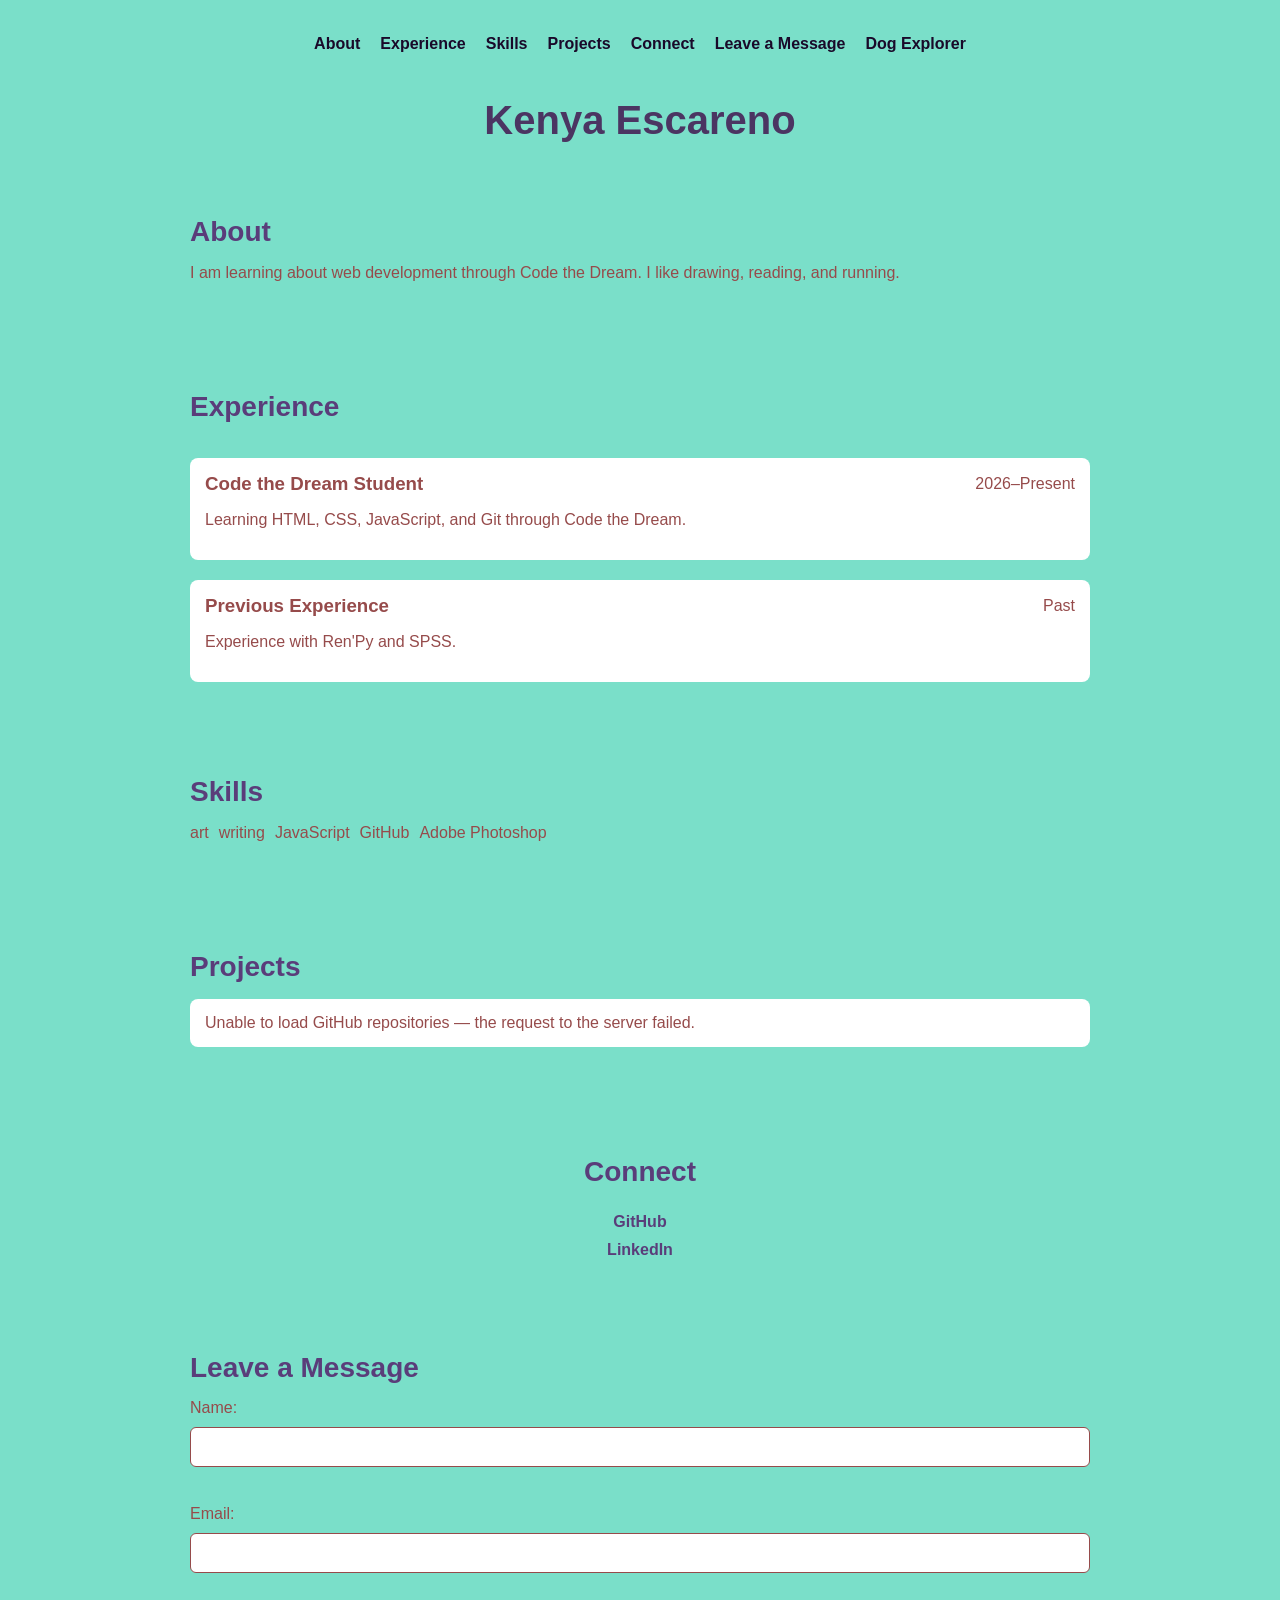
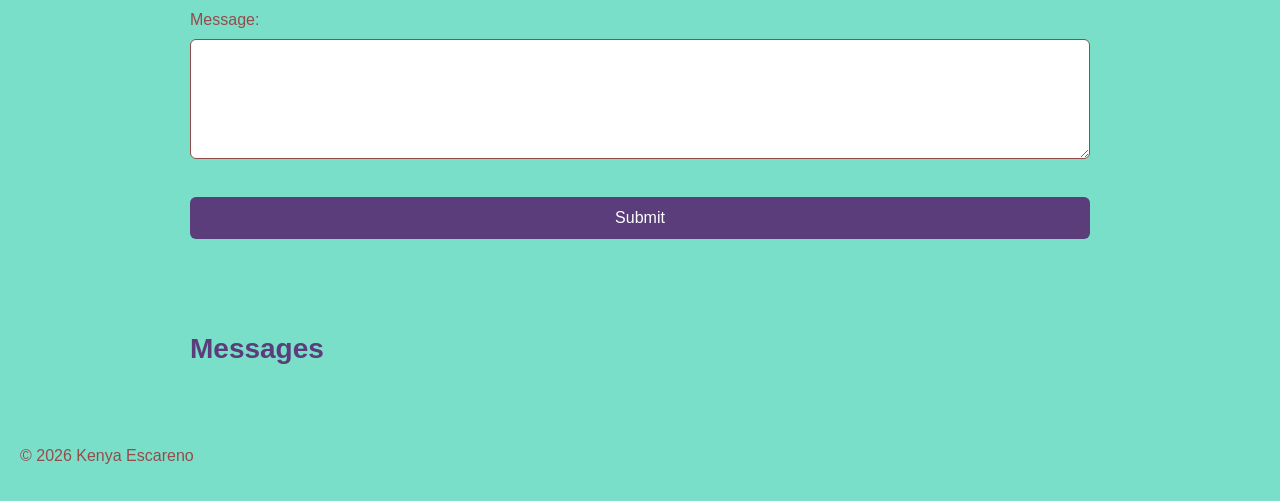
<file: index.html>
<!DOCTYPE html>
<html lang="en">

<head>
   <meta charset="UTF-8">
   <meta name="viewport" content="width=device-width, initial-scale=1.0">
   <meta name="keywords" content="portfolio, HTML, Code the Dream">
   <title>Kenya Escareno's Portfolio</title>
   <link rel="stylesheet" href="css/index.css">
</head>

<body>
    <nav>
        <a href="#About">About</a>
        <a href="#Experience">Experience</a>
        <a href="#Skills">Skills</a>
        <a href="#Projects">Projects</a>
        <a href="#Connect">Connect</a>
        <a href="#leave-message">Leave a Message</a>
        <a href="openapi.html">Dog Explorer</a>

    </nav>
    <h1>Kenya Escareno</h1>

    <section id="About">
        <h2>About</h2>
        <p>
            I am learning about web development through Code the Dream. I like drawing, reading, and running.
        </p>
    </section>

<section id="Experience">
    <h2>Experience</h2>

    <div class="experience-item">
        <div class="experience-title">
            <h3>Code the Dream Student</h3>
            <p>2026–Present</p>
        </div>
        <p>Learning HTML, CSS, JavaScript, and Git through Code the Dream.</p>
    </div>

    <div class="experience-item">
        <div class="experience-title">
            <h3>Previous Experience</h3>
            <p>Past</p>
        </div>
        <p>Experience with Ren'Py and SPSS.</p>
    </div>
</section>
    
    <section id="Skills">
        <h2>Skills</h2>
        <ul></ul>
    </section>

    <section id="Projects">
        <h2>Projects</h2>
        <ul>
        </ul>
    </section>

<section id="Connect">

        <h2>Connect</h2>
            <a href="https://github.com/kenyaescareno-hue">GitHub</a>
            <a href="https://www.linkedin.com/in/kenya-escareño-42360229a/">LinkedIn</a>
</section>

<section id="leave-message">
    <h2>Leave a Message</h2>

    <form name="leave_message">
        <label for="usersName">Name:</label>
        <input type="text" name="usersName" id="usersName" required>

        <br>

        <label for="usersEmail">Email:</label>
        <input type="email" name="usersEmail" id="usersEmail" required>

        <br>

        <label for="usersMessage">Message:</label>
        <textarea name="usersMessage" id="usersMessage" required></textarea>

        <br>

        <button type="submit">Submit</button>
    </form>
</section>

<section id="messages">
    <h2>Messages</h2>
    <ul></ul>
</section>

<footer></footer>
<script src="js/index.js"></script>
</body>

</html>
</file>
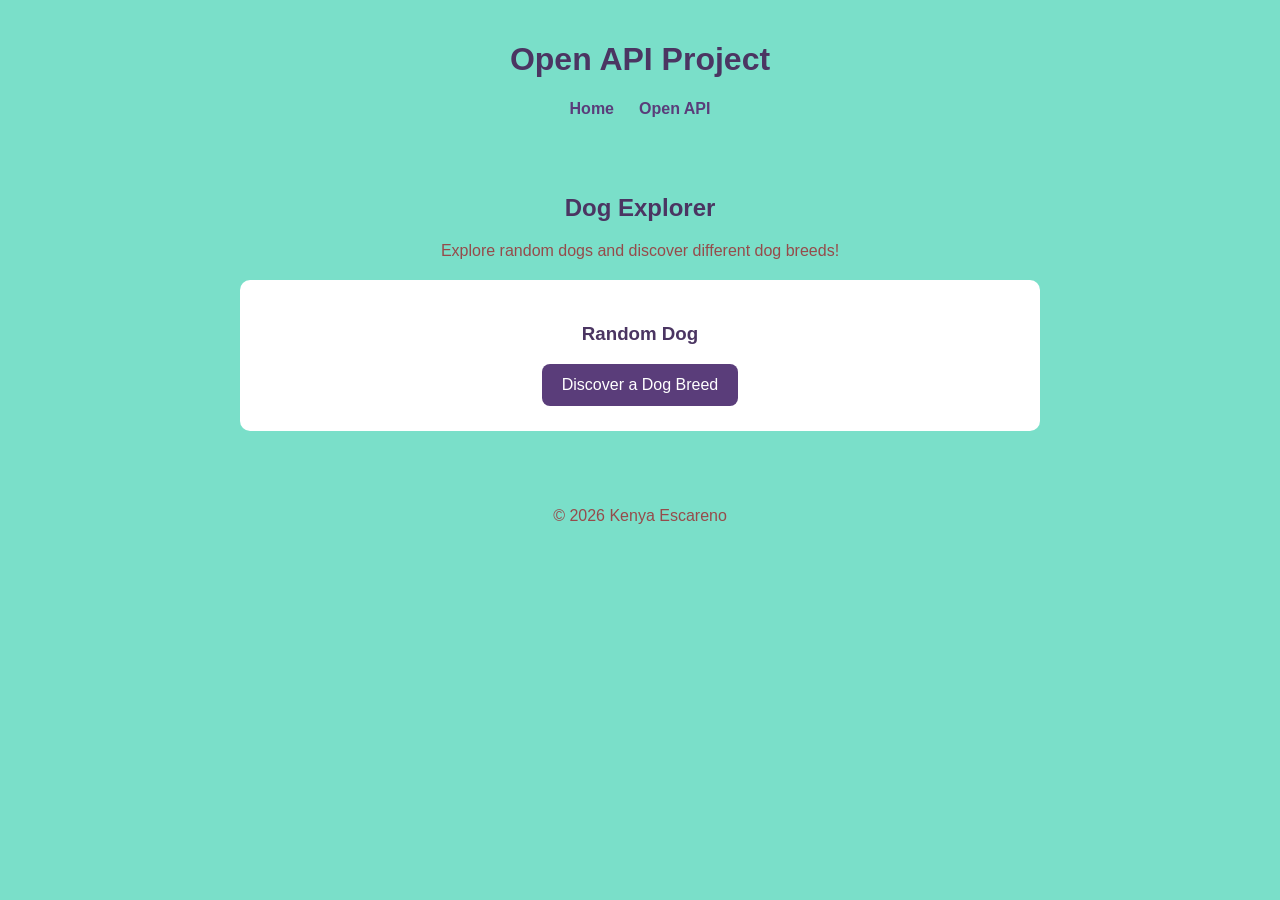
<file: openapi.html>
<!DOCTYPE html>

<html lang="en">
<head>
    <meta charset="UTF-8">
    <meta name="viewport" content="width=device-width, initial-scale=1.0">
    <title>Open API Project</title>
    <link rel="stylesheet" href="css/openapi.css">
</head>

<body>
    <header>
        <h1>Open API Project</h1>

        <nav>
            <ul>
                <li><a href="index.html">Home</a></li>
                <li><a href="openapi.html">Open API</a></li>
            </ul>
        </nav>
    </header>

    <main>
    <section id="api-project">
        <h2>Dog Explorer</h2>
        <p>Explore random dogs and discover different dog breeds!</p>

        <section id="random-dog">
            <h3>Random Dog</h3>
            <div id="dog-image"></div>
            <button id="new-breed-button">Discover a Dog Breed</button>
        </section>

        <section id="breed-info">
            <h3>Dog Breed</h3>
            <div id="breed-details"></div>
            <button id="new-dog-button">See a Random Dog</button>
        </section>
    </section>
</main>

    <footer>
        <p>&copy; 2026 Kenya Escareno</p>
    </footer>

    <script src="js/openapi.js"></script>
</body>
</html>
</file>
<file: css/index.css>
body {
    background-color: #7adfc9;
    color: #964b4b;
    font-family: Arial, sans-serif;
    margin: 0;
    padding: 20px;
}

nav {
    display: flex;
    justify-content: center;
    gap: 20px;
    padding: 15px;
    margin-bottom: 20px;
}

nav a {
    color: #190929;
    text-decoration: none;
    font-weight: bold;
}

nav a:hover {
    text-decoration: underline;
}

h1 {
    text-align: center;
    font-size: 40px;
    color: #4b3562;
    margin: 30px 0;
}

h2 {
    font-size: 28px;
    color: #5a3d7a;
    font-weight: bold;
    margin-bottom: 15px;
}

section {
    max-width: 900px;
    margin: 30px auto;
    padding: 20px;
}

#Experience {
    display: flex;
    flex-direction: column;
    gap: 20px;
}

.experience-item {
    background-color: white;
    padding: 15px;
    border-radius: 8px;
}

.experience-title {
    display: flex;
    justify-content: space-between;
    align-items: center;
}

.experience-title h3 {
    margin: 0;
}

.experience-title p {
    margin: 0;
}

#Connect {
    text-align: center;
}

#Connect a {
    color: #5a3d7a;
    font-weight: bold;
    text-decoration: none;
    margin: 0 10px;
}

#Connect a:hover {
    text-decoration: underline;
}

#Connect {
    display: flex;
    flex-direction: column;
    align-items: center;
    gap: 10px;
}

#Skills ul {
    display: flex;
    flex-wrap: wrap;
    gap: 10px;
    list-style: none;
    padding: 0;
}

#leave-message form {
    display: flex;
    flex-direction: column;
    gap: 10px;
}

#leave-message input,
#leave-message textarea {
    padding: 10px;
    font-size: 16px;
    border: 1px solid #964b4b;
    border-radius: 6px;
    box-sizing: border-box;
    width: 100%;
}

#leave-message textarea {
    min-height: 120px;
    resize: vertical;
}

#leave-message button {
    padding: 12px 20px;
    font-size: 16px;
    cursor: pointer;
    border: none;
    border-radius: 6px;
    background-color: #5a3d7a;
    color: white;
}

#leave-message button:hover {
    text-decoration: underline;
}

#messages ul {
    display: flex;
    flex-direction: column;
    gap: 10px;
    list-style: none;
    padding: 0;
}

#messages li {
    margin-bottom: 10px;
}
#messages button {
    margin-left: 10px;
    padding: 6px 10px;
    cursor: pointer;
}

/* Lesson 9 - Projects */

#Projects ul {
    display: flex;
    flex-wrap: wrap;
    gap: 15px;
    list-style: none;
    padding: 0;
}

#Projects li {
    background-color: white;
    padding: 15px;
    border-radius: 8px;
    flex: 1 1 200px;
}

@media (max-width: 600px) {
    #leave-message input,
    #leave-message textarea,
    #leave-message button {
        font-size: 18px;
    }

    #leave-message button {
        padding: 14px 20px;
    }
}
</file>
<file: css/openapi.css>
body {
    background-color: #7adfc9;
    color: #964b4b;
    font-family: Arial, sans-serif;
    margin: 0;
    padding: 0;
    text-align: center;
}

header {
    padding: 20px;
}

h1,
h2,
h3,
h4 {
    color: #4b3562;
}

nav ul {
    list-style: none;
    padding: 0;
    display: flex;
    justify-content: center;
    gap: 25px;
}

nav a {
    color: #5a3d7a;
    font-weight: bold;
    text-decoration: none;
}

nav a:hover {
    text-decoration: underline;
}

main {
    max-width: 800px;
    margin: 0 auto;
    padding: 20px;
}

#random-dog,
#breed-info {
    background-color: white;
    margin: 20px 0;
    padding: 25px;
    border-radius: 10px;
}

#dog-image img {
    width: 100%;
    max-width: 450px;
    height: 350px;
    object-fit: cover;
    border-radius: 10px;
    margin-bottom: 20px;
}

button {
    background-color: #5a3d7a;
    color: white;
    border: none;
    padding: 12px 20px;
    border-radius: 8px;
    font-size: 1rem;
    cursor: pointer;
}

button:hover {
    opacity: 0.8;
}

#breed-details h4 {
    font-size: 1.5rem;
    text-transform: capitalize;
}

footer {
    padding: 20px;
}
</file>
